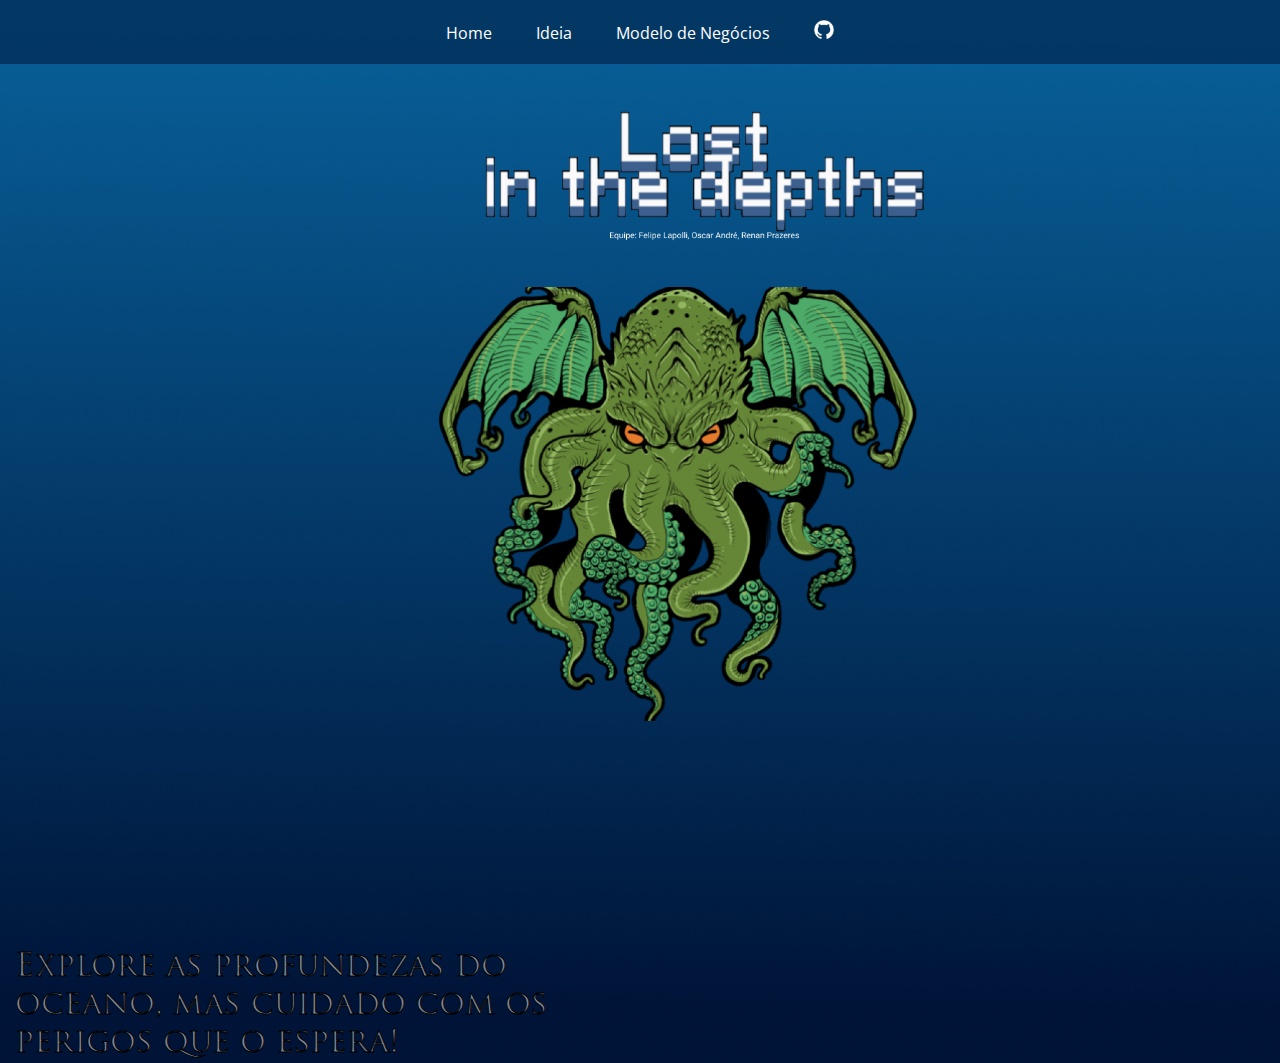
<file: index.html>
<html>
<head><link rel="stylesheet" href="css/style.css">
    <link  rel="shortcut icon" href="img/icone.ico">
    <meta charset="utf-8"/>
    <title>Lost in the Dephts</title>
</head>
<main>
    <!--Menu--> 
    <ul id="menu">
        <li><a href="index.html">Home</a></li>
        <li><a href= "ideia.html">Ideia</a></li> 
        <li><a href= "modelneg.html">Modelo de Negócios</a></li>
        <li class="github"> <a href="https://github.com/RenanPrazeresJunkes/Lost-In-the-Depths"> <img src="img/github.png" width="20px"></a></li> 
    </ul>

    <div>
        <img src="img/logoequipe.png" id="imglogo" id="GDD">  
        <img src="img/cthullu.png" id="imgchtullu">
        </div>

    <h1 class="explore-as-profundez">Explore as profundezas do oceano, mas cuidado com os perigos que o espera!</h1>
</main>
</html>
</file>
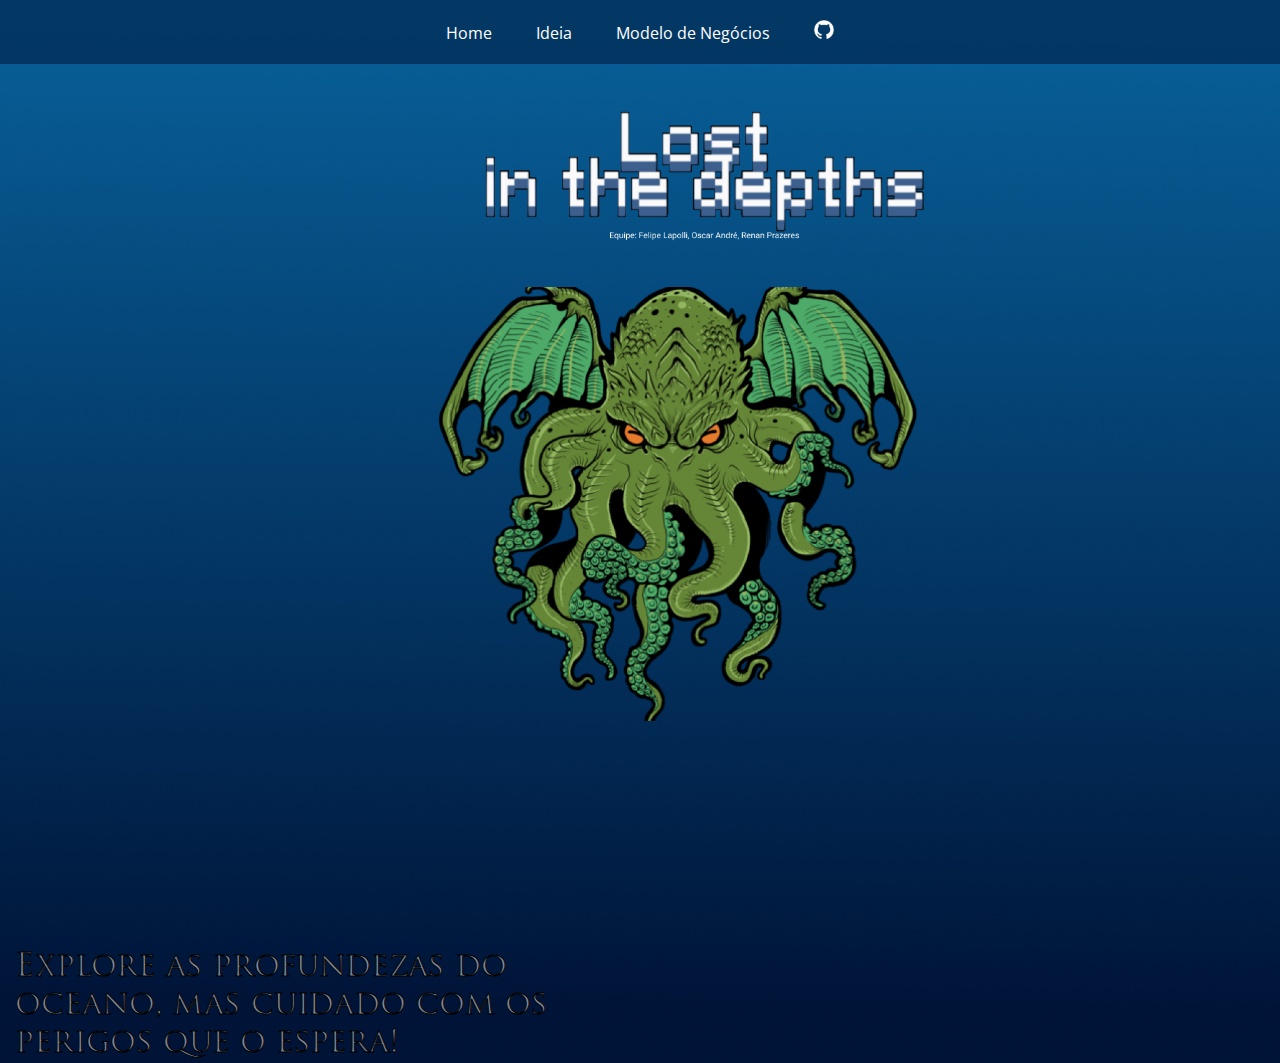
<file: Site/index.html>
<html>
<head><link rel="stylesheet" href="css/style.css">
    <link  rel="shortcut icon" href="img/icone.ico">
    <meta charset="utf-8"/>
    <title>Lost in the Dephts</title>
</head>
<main>
    <!--Menu--> 
    <ul id="menu">
        <li><a href="index.html">Home</a></li>
        <li><a href= "ideia.html">Ideia</a></li> 
        <li><a href= "est_e_obj.html">Modelo de Negócios</a></li>
        <li class="github"> <a href="https://github.com/RenanPrazeresJunkes/Lost-In-the-Depths"> <img src="img/github.png" width="20px"></a></li> 
    </ul>

    <div>
        <img src="img/logoequipe.png" id="imglogo" id="GDD">  
        <img src="img/cthullu.png" id="imgchtullu">
        </div>

    <h1 class="explore-as-profundez">Explore as profundezas do oceano, mas cuidado com os perigos que o espera!</h1>
</main>
</html>
</file>
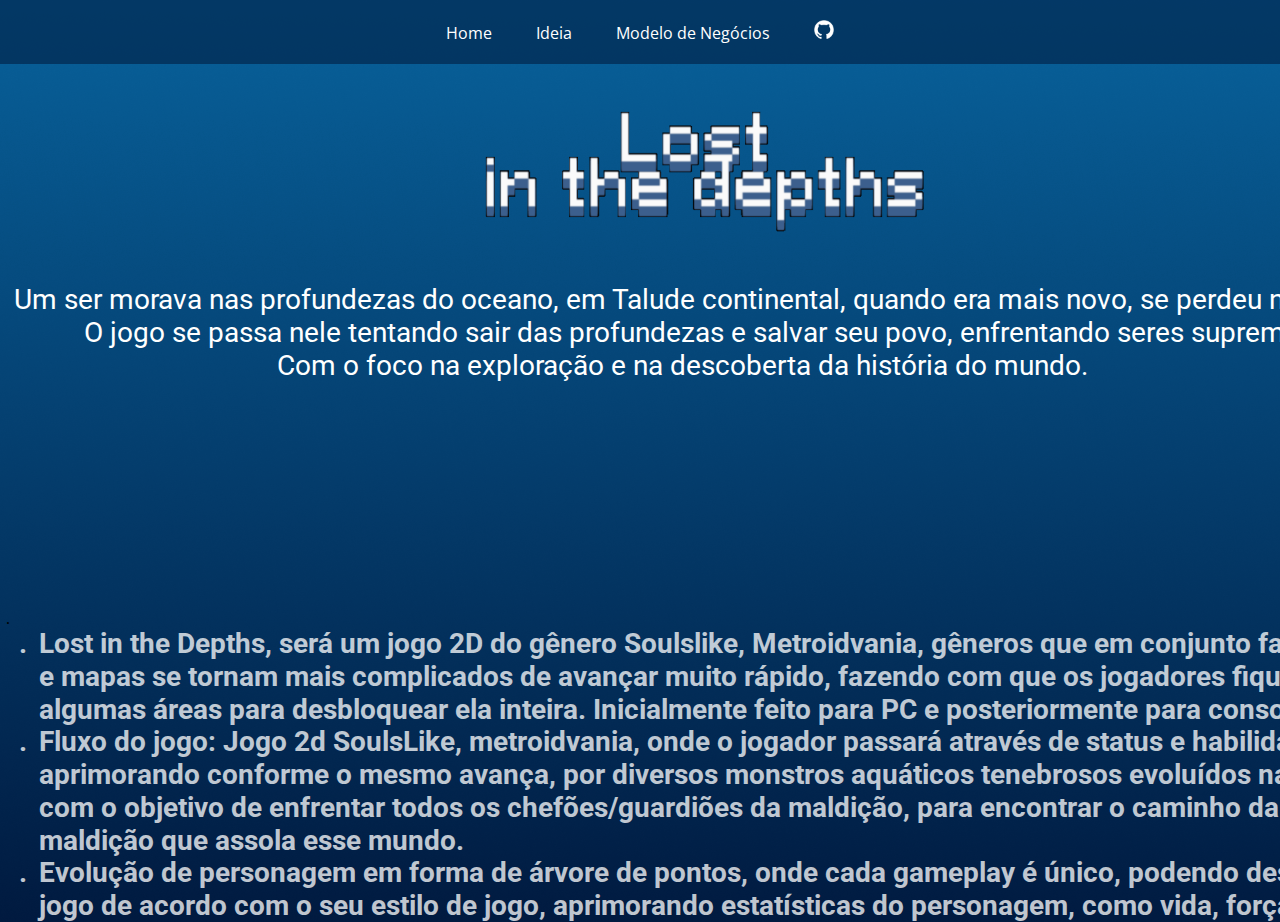
<file: ideia.html>
<html>
<head>
    <link rel="stylesheet" href="css/style.css">
    <link  rel="shortcut icon" href="img/icone.ico">
    <meta charset="utf-8"/>
    <title>Lost in the Dephts</title>
</head>

<main>
    <ul id="menu">
        <li><a href="index.html">Home</a></li>
        <li><a href="ideia.html">Ideia</a></li>
        <li><a href= "modelneg.html">Modelo de Negócios</a></li>
        <li><a href="https://github.com/RenanPrazeresJunkes/Lost-In-the-Depths"> <img src="img/github.png" width="20px"></a></p> </li>

    </ul>

    <div>
        <img src="img/logo.png" id="imglogo">
        <pre id ="GDD">  Um ser morava nas profundezas do oceano, em Talude continental, quando era mais novo, se perdeu na região de Abissal.
            O jogo se passa nele tentando sair das profundezas e salvar seu povo, enfrentando seres supremos, guardiões e diversos monstros.
            Com o foco na exploração e na descoberta da história do mundo.</pre>

    </div>
    <div class="ul">.<div class="ul-item">
        <div class="text roboto-bold-white-28px">.</div>
        <p class="lost-in-the-depths roboto-bold-white-28px">
        Lost in the Depths, será um jogo 2D do gênero Soulslike, Metroidvania, gêneros que em
        conjunto fazem com que os monstros e mapas
        se tornam mais complicados de avançar muito rápido, fazendo com que os jogadores
        fiquem mais tempo em algumas áreas para desbloquear ela inteira. Inicialmente feito para PC e posteriormente para consoles.
        </p>
        </div>
        <div class="ul-item">
        <div class="text roboto-bold-white-28px">.</div>
        <p class="fluxo-do-jogo-jogo roboto-bold-white-28px">
        Fluxo do jogo: Jogo 2d SoulsLike, metroidvania, onde o jogador passará através de status e habilidades que ele vai aprimorando conforme o mesmo avança, por diversos monstros aquáticos tenebrosos evoluídos na
        profundeza do oceano, com o objetivo de enfrentar
        todos os chefões/guardiões da maldição, para encontrar o caminho da casa e se livrar da maldição que assola esse mundo.
        </p>
        </div>
        <div class="ul-item">
        <div class="text roboto-bold-white-28px">.</div>
        <p class="evoluo-de-personag roboto-bold-white-28px">
        Evolução de personagem em forma de árvore de pontos, onde cada gameplay é único,
        podendo desbloquear no decorrer do jogo de acordo
        com o seu estilo de jogo, aprimorando estatísticas do personagem, como vida, força e
        armas.
        </p>
        </div>
        </div>
        </div>
        </div>

</main>



</html>
</file>
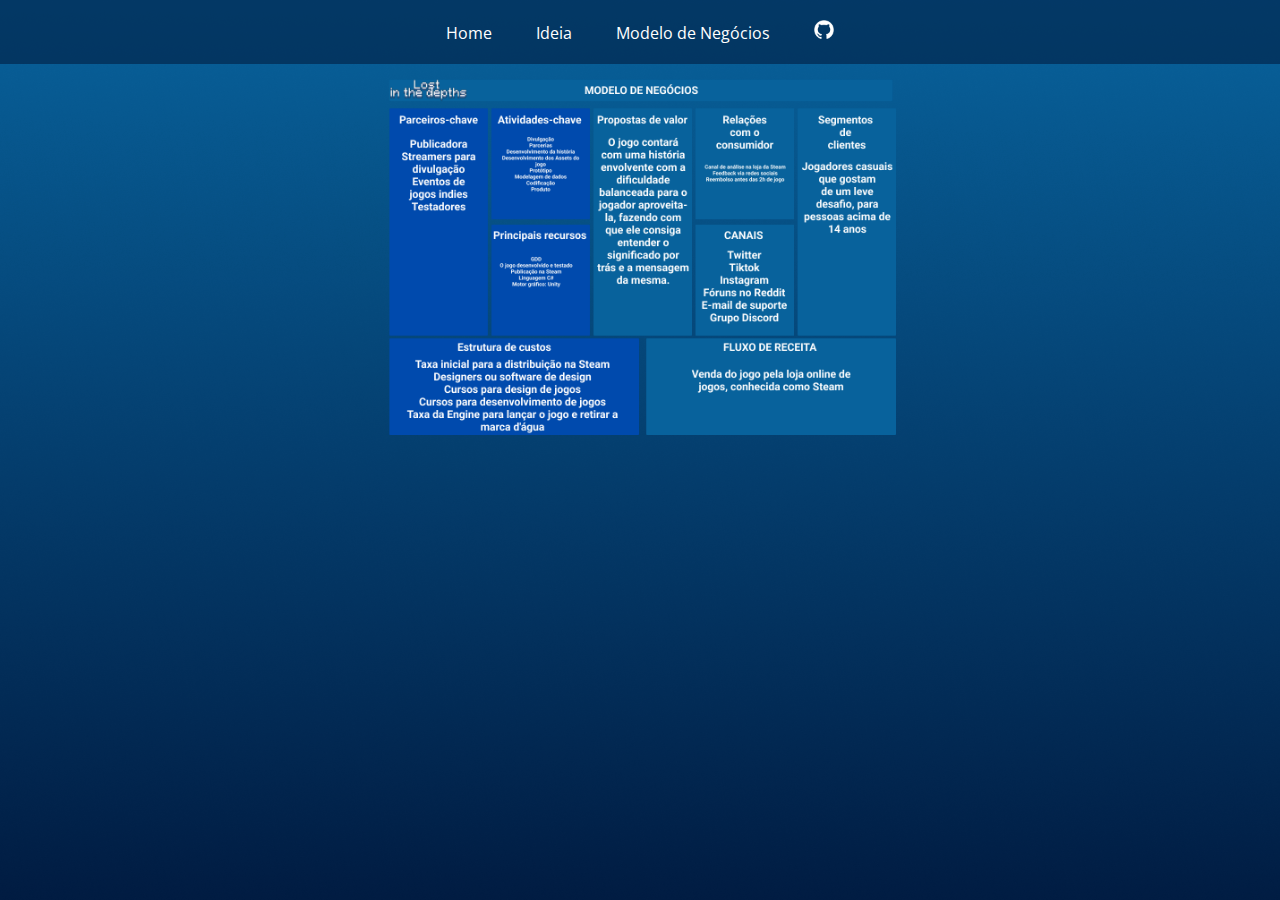
<file: modelneg.html>
<html>
<head>
    <link rel="stylesheet" href="css/style.css">
    <link  rel="shortcut icon" href="img/icone.ico">
    <meta charset="utf-8"/>
    <title>Lost in the Dephts</title>
</head>

<main>
    <ul id="menu">
        <li><a href="index.html">Home</a></li>
        <li><a href= "ideia.html">Ideia</a></li>
        <li><a href="modelneg.html">Modelo de Negócios</a></li>
        <li><a href="https://github.com/RenanPrazeresJunkes/Lost-In-the-Depths"> <img src="img/github.png" width="20px"></a></p> </li>

    </ul>
    <div id="faq">
</div>
<img src="img/Modelo de Negócios.png" id="img">
</main>
</html>
</file>
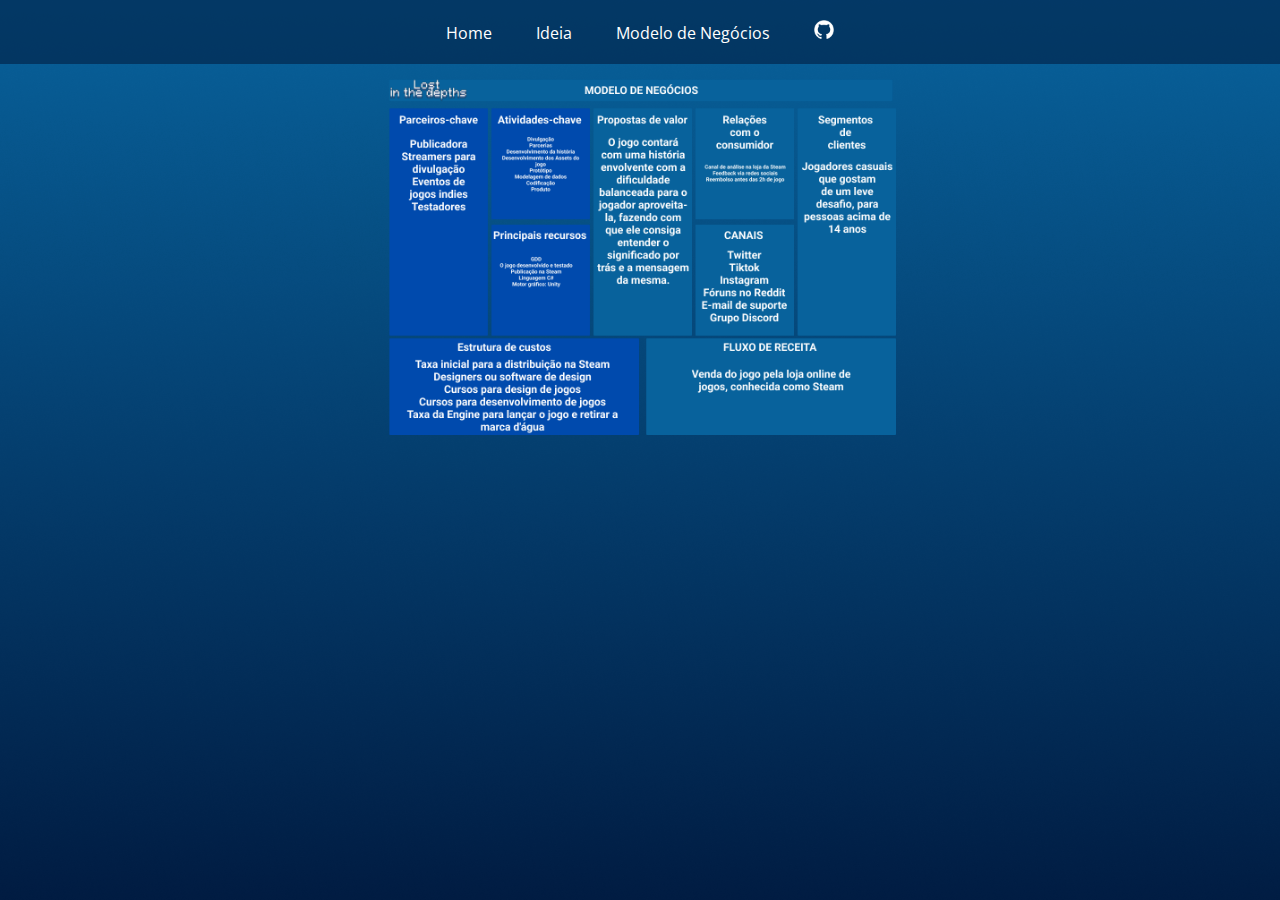
<file: Site/est_e_obj.html>
<html>
<head>
    <link rel="stylesheet" href="css/style.css">
    <link  rel="shortcut icon" href="img/icone.ico">
    <meta charset="utf-8"/>
    <title>Lost in the Dephts</title>
</head>

<main>
    <ul id="menu">
        <li><a href="index.html">Home</a></li>
        <li><a href= "ideia.html">Ideia</a></li>
        <li><a href="est_e_obj.html">Modelo de Negócios</a></li>
        <li><a href="https://github.com/RenanPrazeresJunkes/Lost-In-the-Depths"> <img src="img/github.png" width="20px"></a></p> </li>

    </ul>
    <div id="faq">
</div>
<img src="img/Modelo de Negócios.png" id="img">
</main>
</html>
</file>
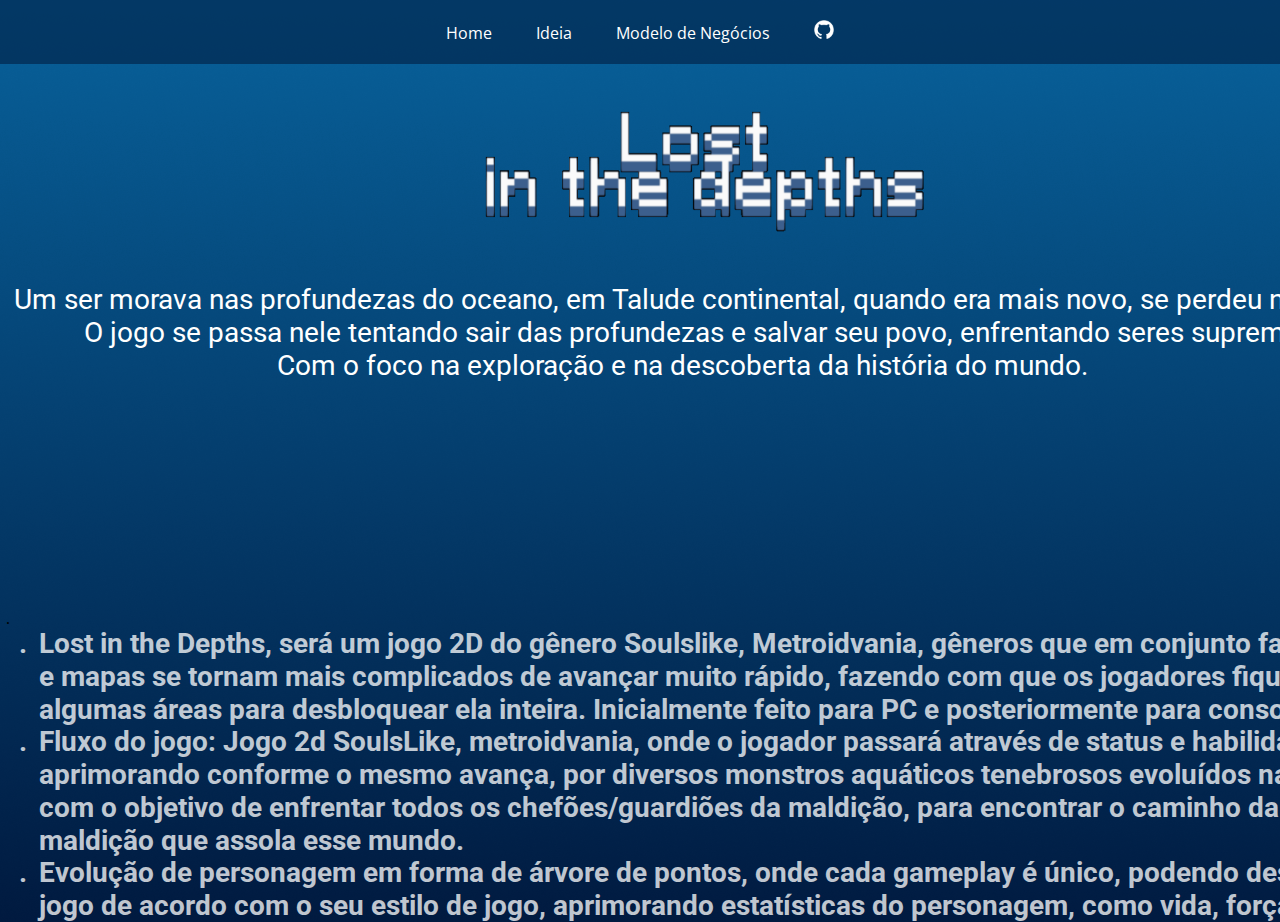
<file: Site/ideia.html>
<html>
<head>
    <link rel="stylesheet" href="css/style.css">
    <link  rel="shortcut icon" href="img/icone.ico">
    <meta charset="utf-8"/>
    <title>Lost in the Dephts</title>
</head>

<main>
    <ul id="menu">
        <li><a href="index.html">Home</a></li>
        <li><a href="ideia.html">Ideia</a></li>
        <li><a href= "est_e_obj.html">Modelo de Negócios</a></li>
        <li><a href="https://github.com/RenanPrazeresJunkes/Lost-In-the-Depths"> <img src="img/github.png" width="20px"></a></p> </li>

    </ul>

    <div>
        <img src="img/logo.png" id="imglogo">
        <pre id ="GDD">  Um ser morava nas profundezas do oceano, em Talude continental, quando era mais novo, se perdeu na região de Abissal.
            O jogo se passa nele tentando sair das profundezas e salvar seu povo, enfrentando seres supremos, guardiões e diversos monstros.
            Com o foco na exploração e na descoberta da história do mundo.</pre>

    </div>
    <div class="ul">.<div class="ul-item">
        <div class="text roboto-bold-white-28px">.</div>
        <p class="lost-in-the-depths roboto-bold-white-28px">
        Lost in the Depths, será um jogo 2D do gênero Soulslike, Metroidvania, gêneros que em
        conjunto fazem com que os monstros e mapas
        se tornam mais complicados de avançar muito rápido, fazendo com que os jogadores
        fiquem mais tempo em algumas áreas para desbloquear ela inteira. Inicialmente feito para PC e posteriormente para consoles.
        </p>
        </div>
        <div class="ul-item">
        <div class="text roboto-bold-white-28px">.</div>
        <p class="fluxo-do-jogo-jogo roboto-bold-white-28px">
        Fluxo do jogo: Jogo 2d SoulsLike, metroidvania, onde o jogador passará através de status e habilidades que ele vai aprimorando conforme o mesmo avança, por diversos monstros aquáticos tenebrosos evoluídos na
        profundeza do oceano, com o objetivo de enfrentar
        todos os chefões/guardiões da maldição, para encontrar o caminho da casa e se livrar da maldição que assola esse mundo.
        </p>
        </div>
        <div class="ul-item">
        <div class="text roboto-bold-white-28px">.</div>
        <p class="evoluo-de-personag roboto-bold-white-28px">
        Evolução de personagem em forma de árvore de pontos, onde cada gameplay é único,
        podendo desbloquear no decorrer do jogo de acordo
        com o seu estilo de jogo, aprimorando estatísticas do personagem, como vida, força e
        armas.
        </p>
        </div>
        </div>
        </div>
        </div>

</main>



</html>
</file>
<file: css/style.css>
@import url('https://fonts.googleapis.com/css2?family=Open+Sans&display=swap');
@import url('https://fonts.googleapis.com/css2?family=Roboto&display=swap');    
@import url("https://fonts.googleapis.com/css?family=Roboto:400, 700");
@font-face {
    font-family: "TrajanPro-Regular"; font-style: normal;
    font-weight: 400;
    src: url("/css/TrajanProRegular.ttf") format("OpenType");
}
html{
    background:url("/img/fundo.png");
    background-color: #001437;
}

*{
    margin: 0 auto;
    padding: 0;
    box-sizing: border-box;
    
}
#github{
    text-align:right;
    padding: 0%;
    
}
#menu{
    list-style: none;
    padding:0;   
    background-color: #00143788;
    text-align: center;
    font-family: 'Open Sans', sans-serif;
  
}
#menu background-color{
    opacity:50%;
}
#menu li{display: inline;
    opacity: 100%;
}
#menu li a{
    color: white;
    display: inline-block;
    text-decoration: none;
    padding: 20px;
    opacity: 100%;
}

#GDD{
    color: #fff;
    font-family: 'Roboto', sans-serif;
    font-size: 28px;
    text-align:center; 
}
#imglogo {
    margin-left: 35%;
    margin-top:4px;
    max-width: 40%;
    max-height : 40%;
    width:auto;
    height: auto;

}
#faq{
    color: #000000;
    font-family: 'Open Sans', sans-serif;
    font-size: 18px;

}
#oceanoimg{
    margin-left: 30%;
    margin-top:5%;
    max-width: 40%;
    max-height:40%;
    width:auto;
    height:auto;
}
#logomenu{
max-width: 10%;
max-height: 10%;
width:auto;  
height:auto;
text-align: center;
}

#imgchtullu {
    margin-left: 33%;
    margin-top:4px;
    max-width: 40%;
    max-height : 40%;
    width:auto;
    height: auto;

}
#img {
    margin-left: 30%;
    margin-top:4px;
    max-width: 40%;
    max-height : 40%;
    width:auto;
    height: auto;

}

:root {
    --black-2: rgba(0, 0, 0, 0.502);
    --black: rgba(0, 0, 0, 1);
    --midnight: rgba(0, 20, 55, 0.502);
    --cobalt: rgba(0, 74, 173, 1);
    --bahama-blue: rgba(8, 98, 156, 1);
    --white-2: rgba(255, 255, 255, 0.749);
    --white: rgba(255, 255, 255, 1);
    --font-size-s: 12px;
    --font-size-m: 24px;
    --font-size-1: 28px;
    --font-size-x1: 36px;
    --font-family-roboto: "Roboto";
    --font-family-trajan_pro-bold: "Trajan Pro-Bold";
    -font-family-trajan_pro-regular: "Trajan Pro-Regular";
}
    .explore-as-profundez {
    -webkit-text-stroke: 1px var(--black);
    color: #ffffff80;
    font-weight: 400;
    left: 15px;
    letter-spacing: 0;
    line-height: normal;
    position: absolute;
    top: 949px;
    width: 649px;
    font-family:'TrajanPro-Regular';
    }

.lost-in-the-depths {
    flex: 1;
    letter-spacing: 0;
    line-height: normal;
    margin-top: -1px;
}
.ul { 
    align-items: flex-start; 
    border: 1px none; 
    display: flex; 
    flex-direction: column;
    left: 6px;
    position: absolute; 
    top: 610px;
    width: 1625px;
     }
.ul-item {
    align-items: flex-start; 
    align-self: stretch; 
    border: 1px none; 
    display: flex;
 }
.fluxo-do-jogo-jogo { 
    flex: 1; 
    letter-spacing: 0; 
    line-height: normal; 
    margin-top: -1px; 
}
.text {
height: 33px; 
letter-spacing: 0;
 line-height: normal; 
 margin-top: -1px; 
 text-align: center; 
 width: 33px;
}
.evoluo-de-personag {
    flex: 1;
    letter-spacing: 0;
    line-height: normal; margin-top: -1px;
    }
    .um-ser-morava-nas-pr {
    color: var(--white); 
    font-family: var(--font-family-roboto);
     font-size: var (--font-size-1);
    font-weight: 700;
    left: 411px;
    letter-spacing: 0;
    line-height: normal;
    position: absolute;
    text-align: center;
    top: 305px;
    width: 1110px;
    }


.roboto-bold-white-24px { 
    color: var(--white);
    font-family: var(--font-family-roboto);
    font-weight: 700;
    font-size: var(--font-size-m);
     font-style: normal; }
.trajanpro-bold-white-24px {
    color: var(--white);
    font-family: var(--font-family-trajan_pro-bold); 
    font-size: var(--font-size-m);
    font-weight: 700;
    font-style: normal;
}
.roboto-bold-white-12px { 
    color: var(--white);
    font-family: var(--font-family-roboto); 
    font-size: var(--font-size-s);
    font-style: normal; 
    font-weight: 700;
    }
.roboto-bold-white-28px {
    color: var(--white-2);
    font-family: var(--font-family-roboto);
    font-weight: 700;
    font-size: var(--font-size-1); 
    font-style: normal;
}
.trajanpro-bold-white-36px {
    color: var(--white);
    font-family: var(--font-family-trajan_pro-bold);
    font-size: var(--font-size-x1);
    font-weight: 700;
    font-style: normal;
}
.roboto-normal-white-24px {
    color: var(--white);
    font-family: var(--font-family-roboto);
    font-size: var(--font-size-m);
    font-weight: 400;
    font-style: normal;
}
</file>
<file: Site/css/style.css>
@import url('https://fonts.googleapis.com/css2?family=Open+Sans&display=swap');
@import url('https://fonts.googleapis.com/css2?family=Roboto&display=swap');    
@import url("https://fonts.googleapis.com/css?family=Roboto:400, 700");
@font-face {
    font-family: "TrajanPro-Regular"; font-style: normal;
    font-weight: 400;
    src: url("/css/TrajanProRegular.ttf") format("OpenType");
}
html{
    background:url("/img/fundo.png");
    background-color: #001437;
}

*{
    margin: 0 auto;
    padding: 0;
    box-sizing: border-box;
    
}
#github{
    text-align:right;
    padding: 0%;
    
}
#menu{
    list-style: none;
    padding:0;   
    background-color: #00143788;
    text-align: center;
    font-family: 'Open Sans', sans-serif;
  
}
#menu background-color{
    opacity:50%;
}
#menu li{display: inline;
    opacity: 100%;
}
#menu li a{
    color: white;
    display: inline-block;
    text-decoration: none;
    padding: 20px;
    opacity: 100%;
}

#GDD{
    color: #fff;
    font-family: 'Roboto', sans-serif;
    font-size: 28px;
    text-align:center; 
}
#imglogo {
    margin-left: 35%;
    margin-top:4px;
    max-width: 40%;
    max-height : 40%;
    width:auto;
    height: auto;

}
#faq{
    color: #000000;
    font-family: 'Open Sans', sans-serif;
    font-size: 18px;

}
#oceanoimg{
    margin-left: 30%;
    margin-top:5%;
    max-width: 40%;
    max-height:40%;
    width:auto;
    height:auto;
}
#logomenu{
max-width: 10%;
max-height: 10%;
width:auto;  
height:auto;
text-align: center;
}

#imgchtullu {
    margin-left: 33%;
    margin-top:4px;
    max-width: 40%;
    max-height : 40%;
    width:auto;
    height: auto;

}
#img {
    margin-left: 30%;
    margin-top:4px;
    max-width: 40%;
    max-height : 40%;
    width:auto;
    height: auto;

}

:root {
    --black-2: rgba(0, 0, 0, 0.502);
    --black: rgba(0, 0, 0, 1);
    --midnight: rgba(0, 20, 55, 0.502);
    --cobalt: rgba(0, 74, 173, 1);
    --bahama-blue: rgba(8, 98, 156, 1);
    --white-2: rgba(255, 255, 255, 0.749);
    --white: rgba(255, 255, 255, 1);
    --font-size-s: 12px;
    --font-size-m: 24px;
    --font-size-1: 28px;
    --font-size-x1: 36px;
    --font-family-roboto: "Roboto";
    --font-family-trajan_pro-bold: "Trajan Pro-Bold";
    -font-family-trajan_pro-regular: "Trajan Pro-Regular";
}
    .explore-as-profundez {
    -webkit-text-stroke: 1px var(--black);
    color: #ffffff80;
    font-weight: 400;
    left: 15px;
    letter-spacing: 0;
    line-height: normal;
    position: absolute;
    top: 949px;
    width: 649px;
    font-family:'TrajanPro-Regular';
    }

.lost-in-the-depths {
    flex: 1;
    letter-spacing: 0;
    line-height: normal;
    margin-top: -1px;
}
.ul { 
    align-items: flex-start; 
    border: 1px none; 
    display: flex; 
    flex-direction: column;
    left: 6px;
    position: absolute; 
    top: 610px;
    width: 1625px;
     }
.ul-item {
    align-items: flex-start; 
    align-self: stretch; 
    border: 1px none; 
    display: flex;
 }
.fluxo-do-jogo-jogo { 
    flex: 1; 
    letter-spacing: 0; 
    line-height: normal; 
    margin-top: -1px; 
}
.text {
height: 33px; 
letter-spacing: 0;
 line-height: normal; 
 margin-top: -1px; 
 text-align: center; 
 width: 33px;
}
.evoluo-de-personag {
    flex: 1;
    letter-spacing: 0;
    line-height: normal; margin-top: -1px;
    }
    .um-ser-morava-nas-pr {
    color: var(--white); 
    font-family: var(--font-family-roboto);
     font-size: var (--font-size-1);
    font-weight: 700;
    left: 411px;
    letter-spacing: 0;
    line-height: normal;
    position: absolute;
    text-align: center;
    top: 305px;
    width: 1110px;
    }


.roboto-bold-white-24px { 
    color: var(--white);
    font-family: var(--font-family-roboto);
    font-weight: 700;
    font-size: var(--font-size-m);
     font-style: normal; }
.trajanpro-bold-white-24px {
    color: var(--white);
    font-family: var(--font-family-trajan_pro-bold); 
    font-size: var(--font-size-m);
    font-weight: 700;
    font-style: normal;
}
.roboto-bold-white-12px { 
    color: var(--white);
    font-family: var(--font-family-roboto); 
    font-size: var(--font-size-s);
    font-style: normal; 
    font-weight: 700;
    }
.roboto-bold-white-28px {
    color: var(--white-2);
    font-family: var(--font-family-roboto);
    font-weight: 700;
    font-size: var(--font-size-1); 
    font-style: normal;
}
.trajanpro-bold-white-36px {
    color: var(--white);
    font-family: var(--font-family-trajan_pro-bold);
    font-size: var(--font-size-x1);
    font-weight: 700;
    font-style: normal;
}
.roboto-normal-white-24px {
    color: var(--white);
    font-family: var(--font-family-roboto);
    font-size: var(--font-size-m);
    font-weight: 400;
    font-style: normal;
}
</file>
